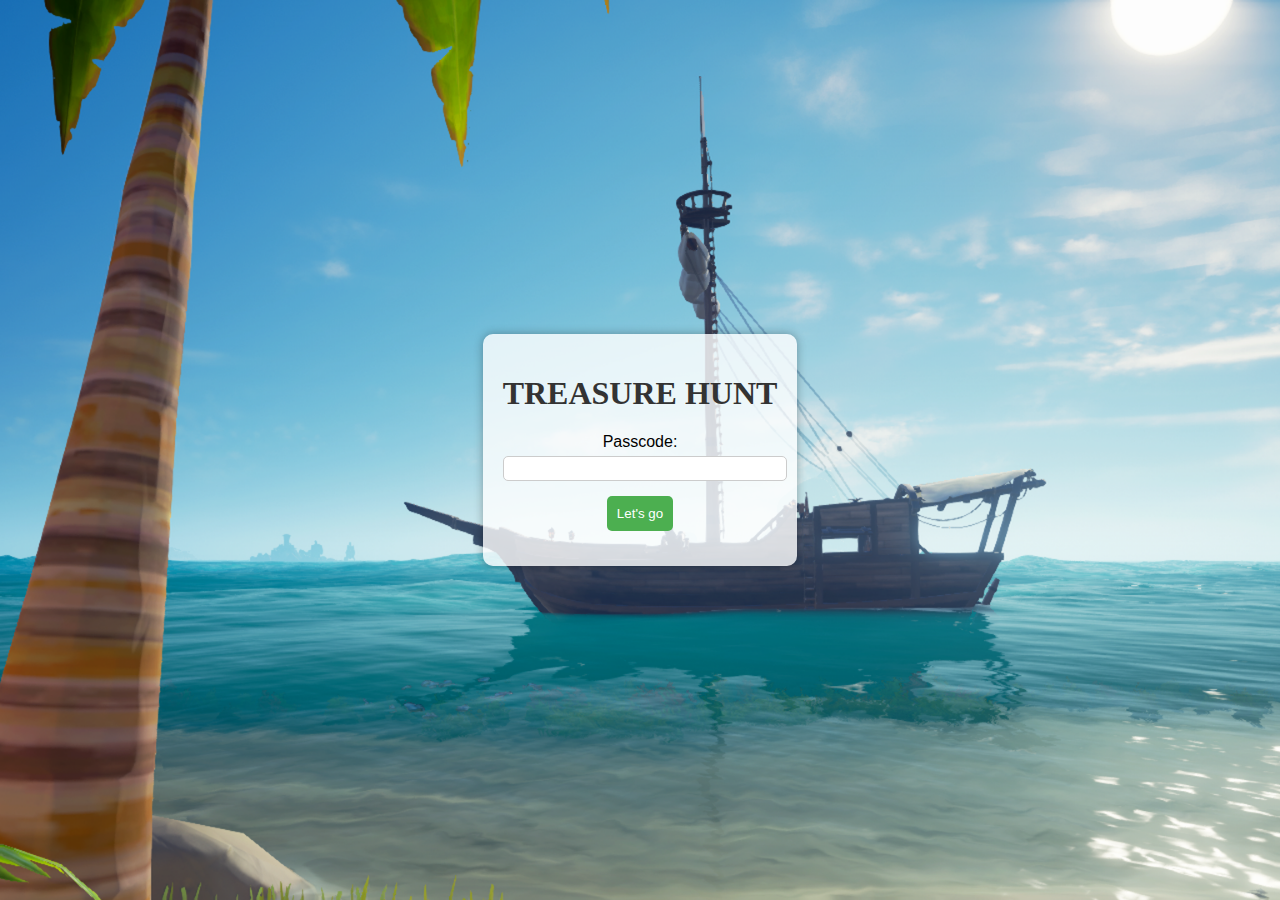
<file: index.html>
<!DOCTYPE html>
<html lang="en">
<head>
    <meta charset="UTF-8">
    <meta name="viewport" content="width=device-width, initial-scale=1.0">
    <title>Login Page</title>
    <link rel="stylesheet" href="index.css">
    <script>
        function myFunction() {
          // Get the value of the input field with id="numb"
          let x = document.getElementById("password").value;
          document.getElementById("passwordError").innerText = "";
          if (x=="036987") 
          {
            window.location.href="riddle.html";
          } 
          else 
          {
            document.getElementById("passwordError").innerText="opps! invalid passcode."; 
          }
        }
    </script>
</head>
<body style="background-image: url(thf3.png);">
    <div class="login-container">
        <h1 style="font-family:verdana;">TREASURE HUNT</h1>
        <div class="form-group">
                <label for="password">Passcode:</label>
                <input type="number" id="password" name="password" required>
                <div id="passwordError" style="color: red;"></div>
  
            </div>
            <div class="form-group">
                <button type="submit" onclick="myFunction()">Let's go </button>
            </div>
        </form>
    </div>

</body>
</html>
</file>
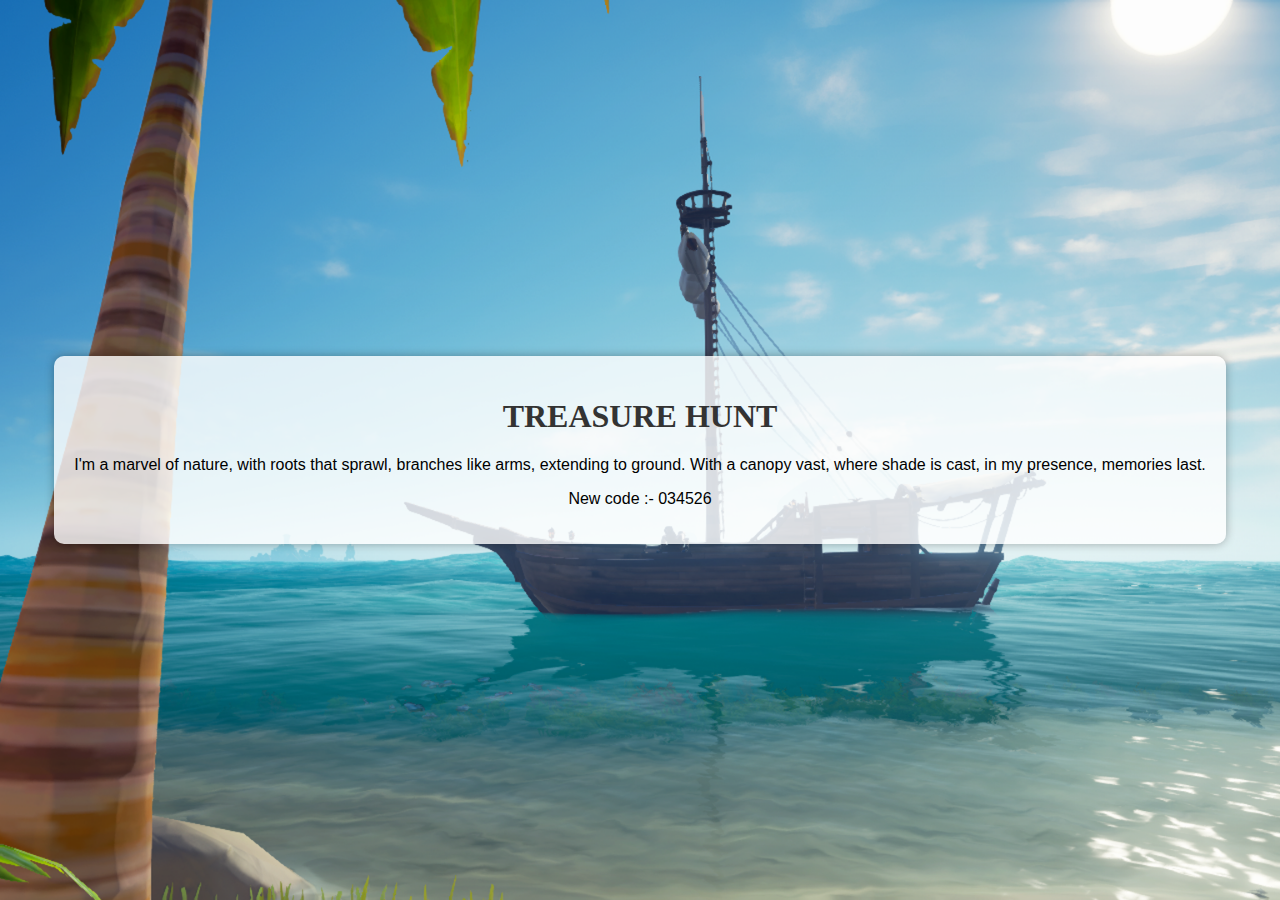
<file: riddle.html>
<!DOCTYPE html>
<html lang="en">
<head>
    <meta charset="UTF-8">
    <meta name="viewport" content="width=device-width, initial-scale=1.0">
    <title>riddle</title>
    <link rel="stylesheet" href="riddle.css">
</head>
<body>
    <div class="login-container">
        <h1 style="font-family:verdana;">TREASURE HUNT</h1>
        <div class="form-group">
            <p>I'm a marvel of nature, with roots that sprawl, branches like arms, extending to ground. With a canopy vast, where shade is cast, in my presence, memories last.</p>
            <p></p>
            <p>New code :- 034526</p>
        </div>
    </div>
</body>
</html>
</file>
<file: index.css>
body {
    margin: 0;
    padding: 0;
    font-family: Arial, sans-serif;
    background-size: cover;
    background-position: center;
    height: 100vh;
    display: flex;
    justify-content: center;
    align-items: center;
}

.login-container {
    background: rgba(255, 255, 255, 0.8);
    padding: 20px;
    border-radius: 10px;
    box-shadow: 0 0 10px rgba(0, 0, 0, 0.3);
    text-align: center;
}

.login-container h1 {
    color: #333;
}

.login-form {
    display: flex;
    flex-direction: column;
    margin-top: 20px;
}

.form-group {
    margin-bottom: 15px;
}

.form-group label {
    display: block;
    margin-bottom: 5px;
}

.form-group input {
    width: 100%;
    padding: 4px;
    border: 1px solid #ccc;
    border-radius: 5px;
}

.form-group button {
    background-color: #4caf50;
    color: #fff;
    padding: 10px;
    border: none;
    border-radius: 5px;
    cursor: pointer;
}
</file>
<file: riddle.css>
.login-container {
    background: rgba(255, 255, 255, 0.8);
    padding: 20px;
    border-radius: 10px;
    box-shadow: 0 0 10px rgba(0, 0, 0, 0.3);
    text-align: center;
}

body {
    margin: 0;
    padding: 0;
    font-family: Arial, sans-serif;
    background-image: url('thf3.png'); 
    background-size: cover;
    background-position: center;
    height: 100vh;
    display: flex;
    justify-content: center;
    align-items: center;
}

.login-container h1 {
    color: #333;
}

#riddle {
    color: rgba(13, 9, 6, 0.71);
}

.para {
    align-items: center;
}
</file>
